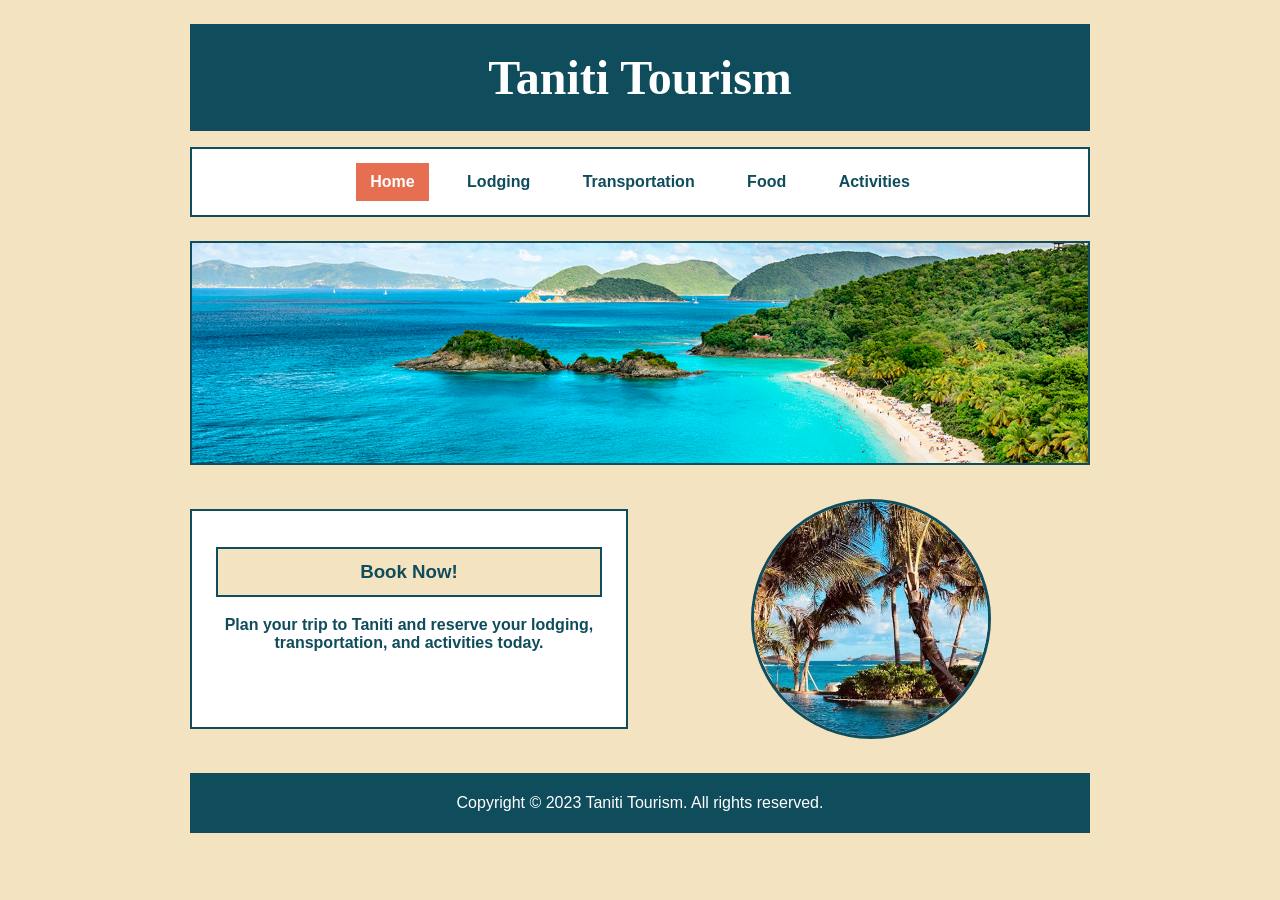
<file: index.html>
<!DOCTYPE html>
<html lang="en">
<head>
  <meta charset="UTF-8">
  <meta name="viewport" content="width=device-width, initial-scale=1.0">
  <title>Taniti Tourism - Home</title>
  <link rel="stylesheet" href="styles.css">
</head>

<body>
  <div class="page-wrapper">

    <header class="main-header">
      <h1>Taniti Tourism</h1>
    </header>

    <nav class="main-navigation">
      <a href="index.html" class="active">Home</a>
      <a href="lodging.html">Lodging</a>
      <a href="transportation.html">Transportation</a>
      <a href="food.html">Food</a>
      <a href="activities.html">Activities</a>
    </nav>

    <main class="main-content">

      <section class="hero-section">
        <img src="images/island-hero.jpg" alt="Taniti Island" class="hero-image">

      </section>

      <section class="lower-content">

        <aside class="sub-navigation">
          <h3><a href="booking.html">Book Now!</a></h3>
          <p>Plan your trip to Taniti and reserve your lodging, transportation, and activities today.</p>
        </aside>

        <section class="picture-area">
          <div class="picture-placeholder">
            <img src="images/palmtrees.jpg" alt="Palm Trees" class="picture-image">
          </div>
        </section>

      </section>

    </main>

    <footer class="main-footer">
      <p>Copyright &copy; 2023 Taniti Tourism. All rights reserved.</p>
    </footer>

  </div>
</body>
</html>
</file>
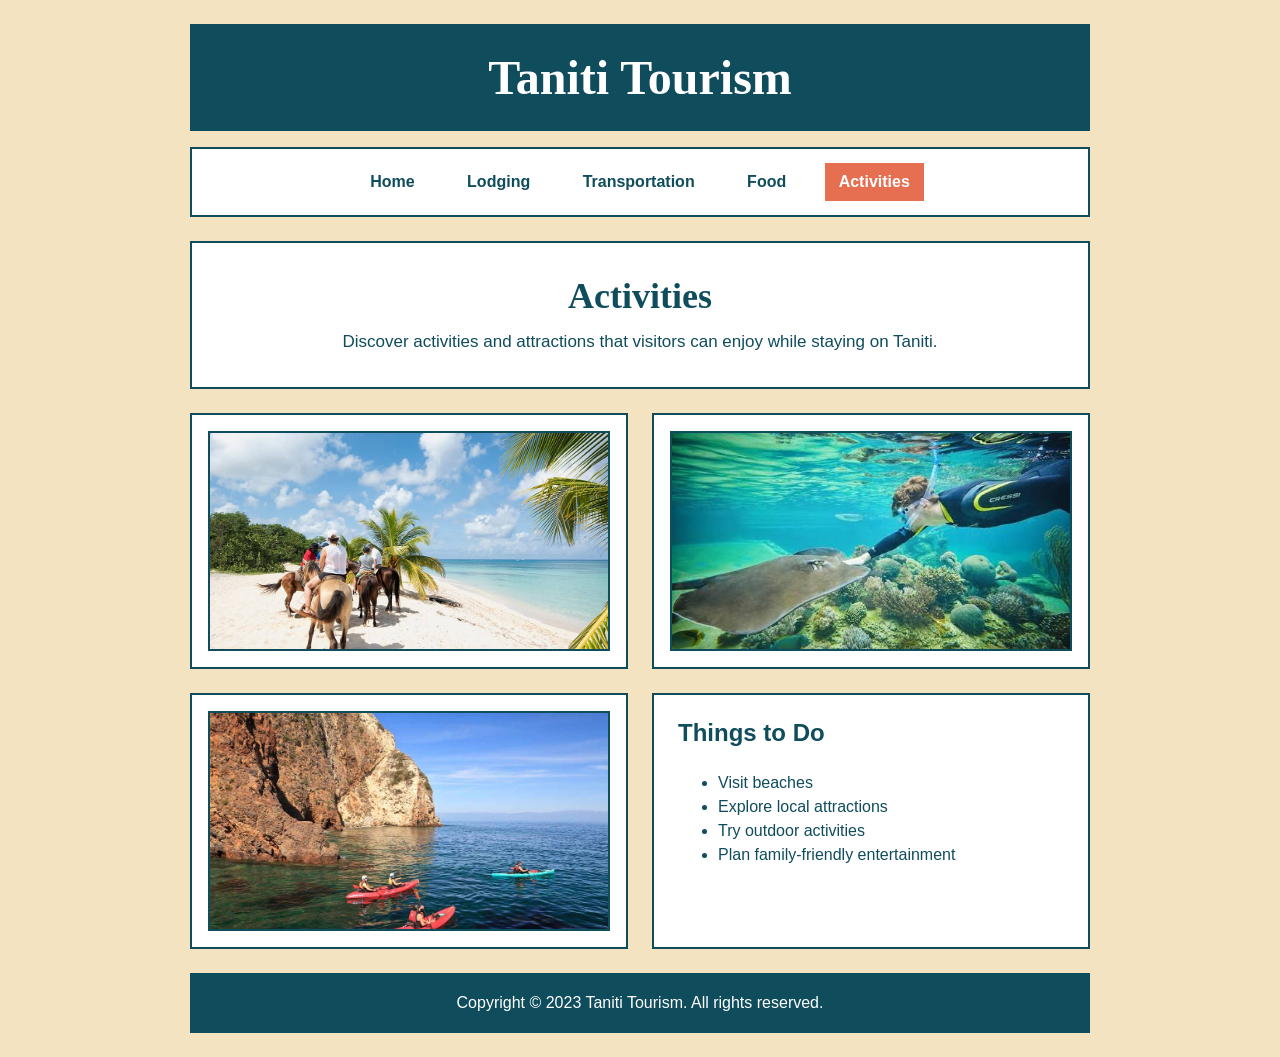
<file: activities.html>
<!DOCTYPE html>
<html lang="en">
<head>
  <meta charset="UTF-8">
  <meta name="viewport" content="width=device-width, initial-scale=1.0">
  <title>Taniti Tourism - Activities</title>
  <link rel="stylesheet" href="styles.css">
</head>

<body>
  <div class="page-wrapper">

    <header class="main-header">
      <h1>Taniti Tourism</h1>
    </header>

    <nav class="main-navigation">
      <a href="index.html">Home</a>
      <a href="lodging.html">Lodging</a>
      <a href="transportation.html">Transportation</a>
      <a href="food.html">Food</a>
      <a href="activities.html" class="active">Activities</a>
    </nav>

    <main class="main-content">

      <section class="page-title-section">
        <h2>Activities</h2>
        <p>
          Discover activities and attractions that visitors can enjoy while staying
          on Taniti.
        </p>
      </section>

      <section class="content-grid">
        <section class="image-card">
          <img src="images/beach.jpg" alt="Beach activity" class="page-image">
        </section>

        <section class="image-card">
          <img src="images/snorkeling.jpg" alt="Outdoor activity" class="page-image">
        </section>
      </section>

      <section class="content-grid">
        <section class="image-card">
          <img src="images/activity.jpg" alt="Taniti activity" class="page-image">
        </section>

        <article class="content-card">
          <h3>Things to Do</h3>
          <ul>
            <li>Visit beaches</li>
            <li>Explore local attractions</li>
            <li>Try outdoor activities</li>
            <li>Plan family-friendly entertainment</li>
          </ul>
        </article>
      </section>

    </main>

    <footer class="main-footer">
      <p>Copyright &copy; 2023 Taniti Tourism. All rights reserved.</p>
    </footer>

  </div>
</body>
</html>
</file>
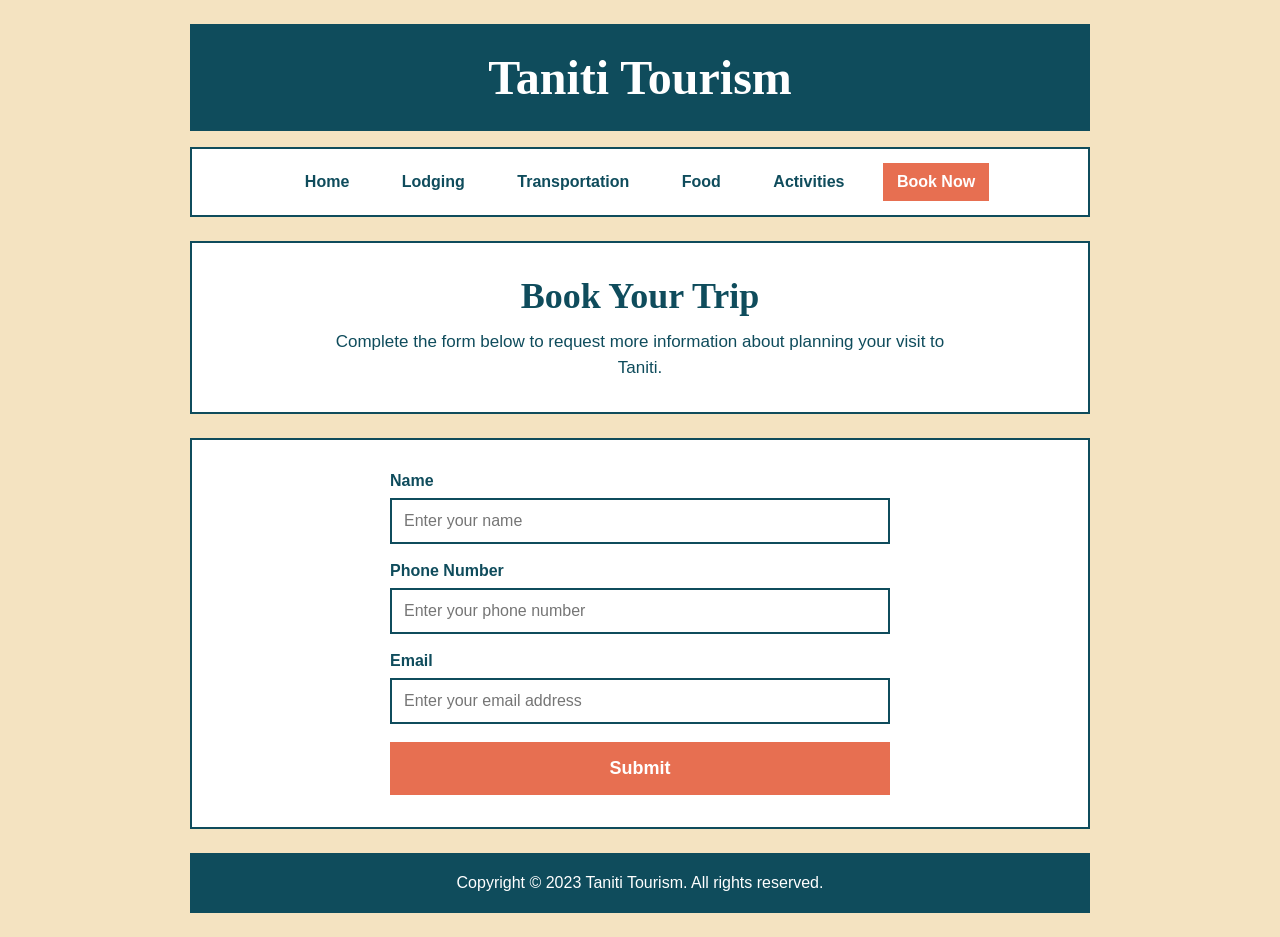
<file: booking.html>
<!DOCTYPE html>
<html lang="en">
<head>
  <meta charset="UTF-8">
  <meta name="viewport" content="width=device-width, initial-scale=1.0">
  <title>Taniti Tourism - Booking</title>
  <link rel="stylesheet" href="styles.css">
  <script src="booking.js" defer></script>
</head>

<body>
  <div class="page-wrapper">

    <header class="main-header">
      <h1>Taniti Tourism</h1>
    </header>

    <nav class="main-navigation">
      <a href="index.html">Home</a>
      <a href="lodging.html">Lodging</a>
      <a href="transportation.html">Transportation</a>
      <a href="food.html">Food</a>
      <a href="activities.html">Activities</a>
      <a href="booking.html" class="active">Book Now</a>
    </nav>

    <main class="main-content">

      <section class="page-title-section">
        <h2>Book Your Trip</h2>
        <p>
          Complete the form below to request more information about planning your visit to Taniti.
        </p>
      </section>

      <section class="booking-form-section">
        <form class="booking-form" id="booking-form">

          <label for="name">Name</label>
          <input 
            type="text" 
            id="name" 
            name="name" 
            placeholder="Enter your name" 
            required>

          <label for="phone">Phone Number</label>
          <input 
            type="tel" 
            id="phone" 
            name="phone" 
            placeholder="Enter your phone number"
            required
          >

          <label for="email">Email</label>
          <input 
            type="email" 
            id="email" 
            name="email" 
            placeholder="Enter your email address"
            required
          >

          <button type="submit">Submit</button>

        </form>
      </section>

    </main>

    <footer class="main-footer">
      <p>Copyright &copy; 2023 Taniti Tourism. All rights reserved.</p>
    </footer>

  </div>
</body>
</html>
</file>
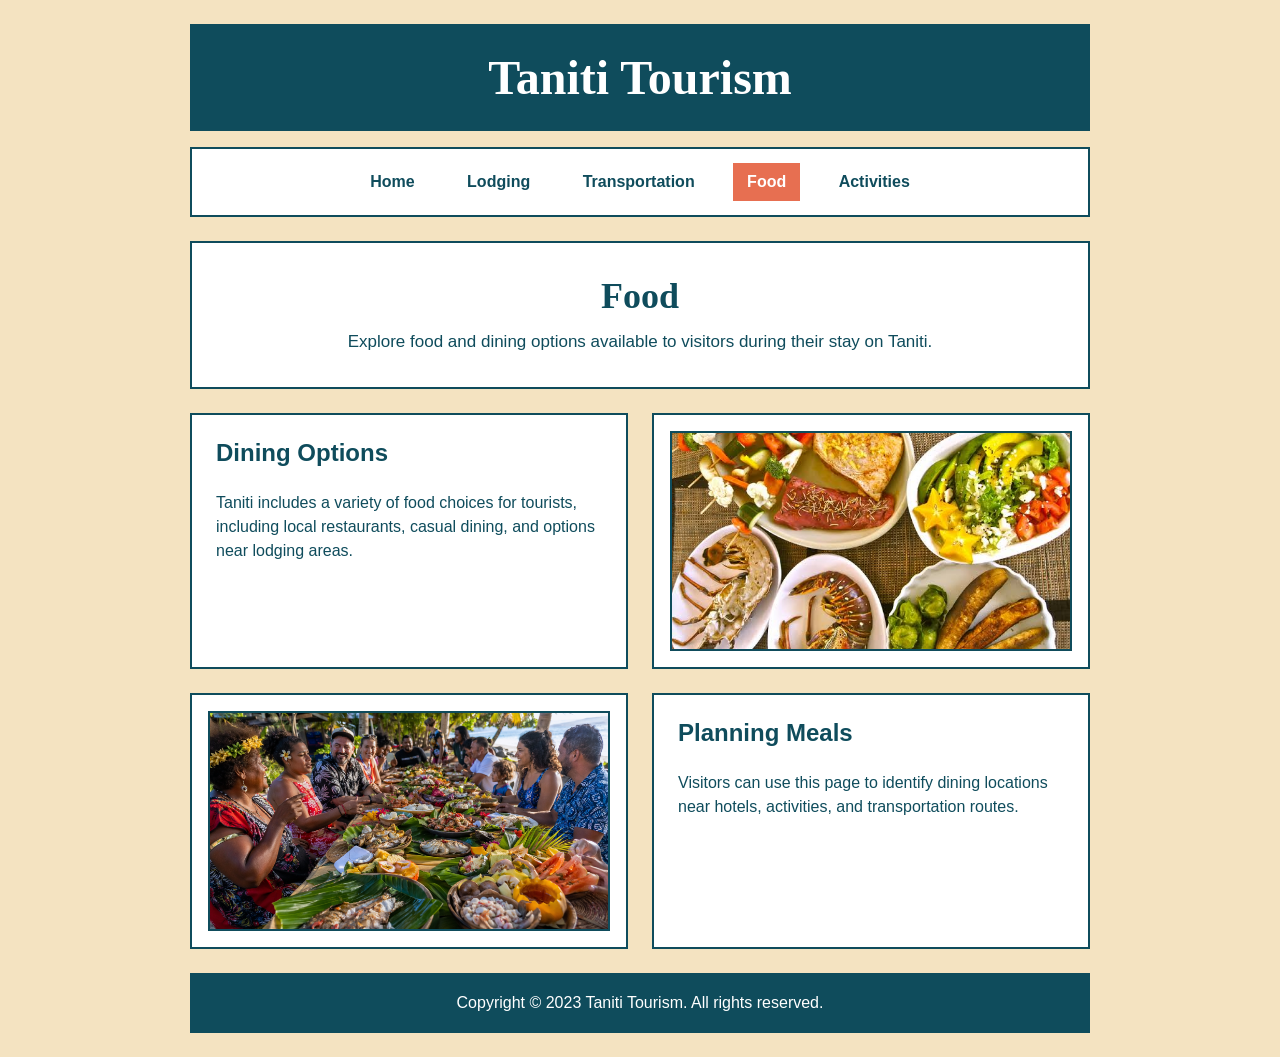
<file: food.html>
<!DOCTYPE html>
<html lang="en">
<head>
  <meta charset="UTF-8">
  <meta name="viewport" content="width=device-width, initial-scale=1.0">
  <title>Taniti Tourism - Food</title>
  <link rel="stylesheet" href="styles.css">
</head>

<body>
  <div class="page-wrapper">

    <header class="main-header">
      <h1>Taniti Tourism</h1>
    </header>

    <nav class="main-navigation">
      <a href="index.html">Home</a>
      <a href="lodging.html">Lodging</a>
      <a href="transportation.html">Transportation</a>
      <a href="food.html" class="active">Food</a>
      <a href="activities.html">Activities</a>
    </nav>

    <main class="main-content">

      <section class="page-title-section">
        <h2>Food</h2>
        <p>
          Explore food and dining options available to visitors during their stay
          on Taniti.
        </p>
      </section>

      <section class="content-grid">
        <article class="content-card">
          <h3>Dining Options</h3>
          <p>
            Taniti includes a variety of food choices for tourists, including local
            restaurants, casual dining, and options near lodging areas.
          </p>
        </article>

        <section class="image-card">
          <img src="images/food.jpg" alt="Food on Taniti" class="page-image">
        </section>
      </section>

      <section class="content-grid">
        <section class="image-card">
          <img src="images/restaurant.png" alt="Restaurant on Taniti" class="page-image">
        </section>

        <article class="content-card">
          <h3>Planning Meals</h3>
          <p>
            Visitors can use this page to identify dining locations near hotels,
            activities, and transportation routes.
          </p>
        </article>
      </section>

    </main>

    <footer class="main-footer">
      <p>Copyright &copy; 2023 Taniti Tourism. All rights reserved.</p>
    </footer>

  </div>
</body>
</html>
</file>
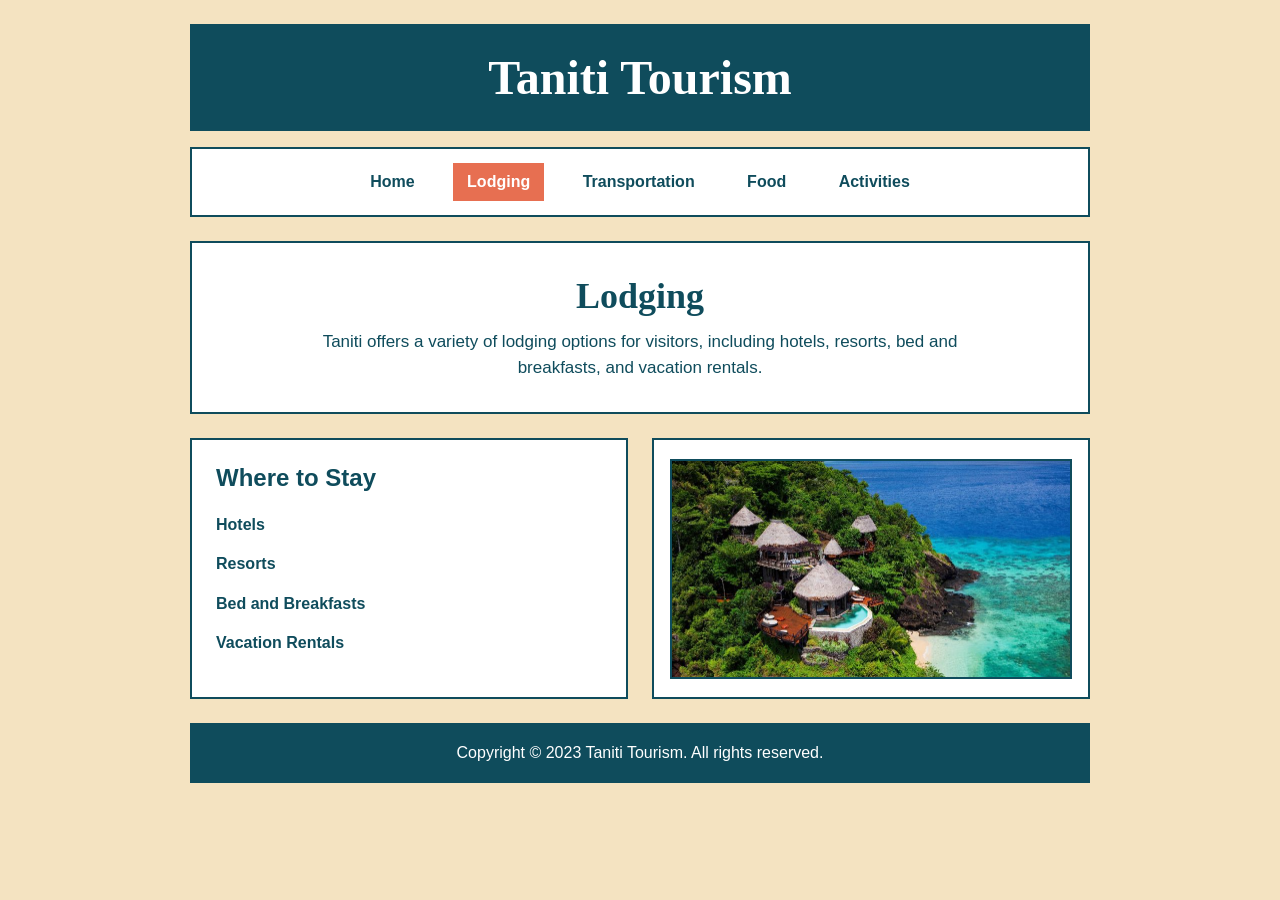
<file: lodging.html>
<!DOCTYPE html>
<html lang="en">
<head>
  <meta charset="UTF-8">
  <meta name="viewport" content="width=device-width, initial-scale=1.0">
  <title>Taniti Tourism - Lodging</title>
  <link rel="stylesheet" href="styles.css">
</head>

<body>
  <div class="page-wrapper">

    <header class="main-header">
      <h1>Taniti Tourism</h1>
    </header>

    <nav class="main-navigation">
      <a href="index.html">Home</a>
      <a href="lodging.html" class="active">Lodging</a>
      <a href="transportation.html">Transportation</a>
      <a href="food.html">Food</a>
      <a href="activities.html">Activities</a>
    </nav>

    <main class="main-content">

      <section class="page-title-section">
        <h2>Lodging</h2>
        <p>
          Taniti offers a variety of lodging options for visitors, including hotels,
          resorts, bed and breakfasts, and vacation rentals.
        </p>
      </section>

      <section class="content-grid">
        <article class="content-card">
          <h3>Where to Stay</h3>
          <h4>Hotels</h4>
          <h4>Resorts</h4>
          <h4>Bed and Breakfasts</h4>
          <h4>Vacation Rentals</h4>
        </article>
        <section class="image-card">
          <img src="images/lodging.jpg" alt="Taniti lodging" class="page-image">
        </section>




    </main>

    <footer class="main-footer">
      <p>Copyright &copy; 2023 Taniti Tourism. All rights reserved.</p>
    </footer>

  </div>
</body>
</html>
</file>
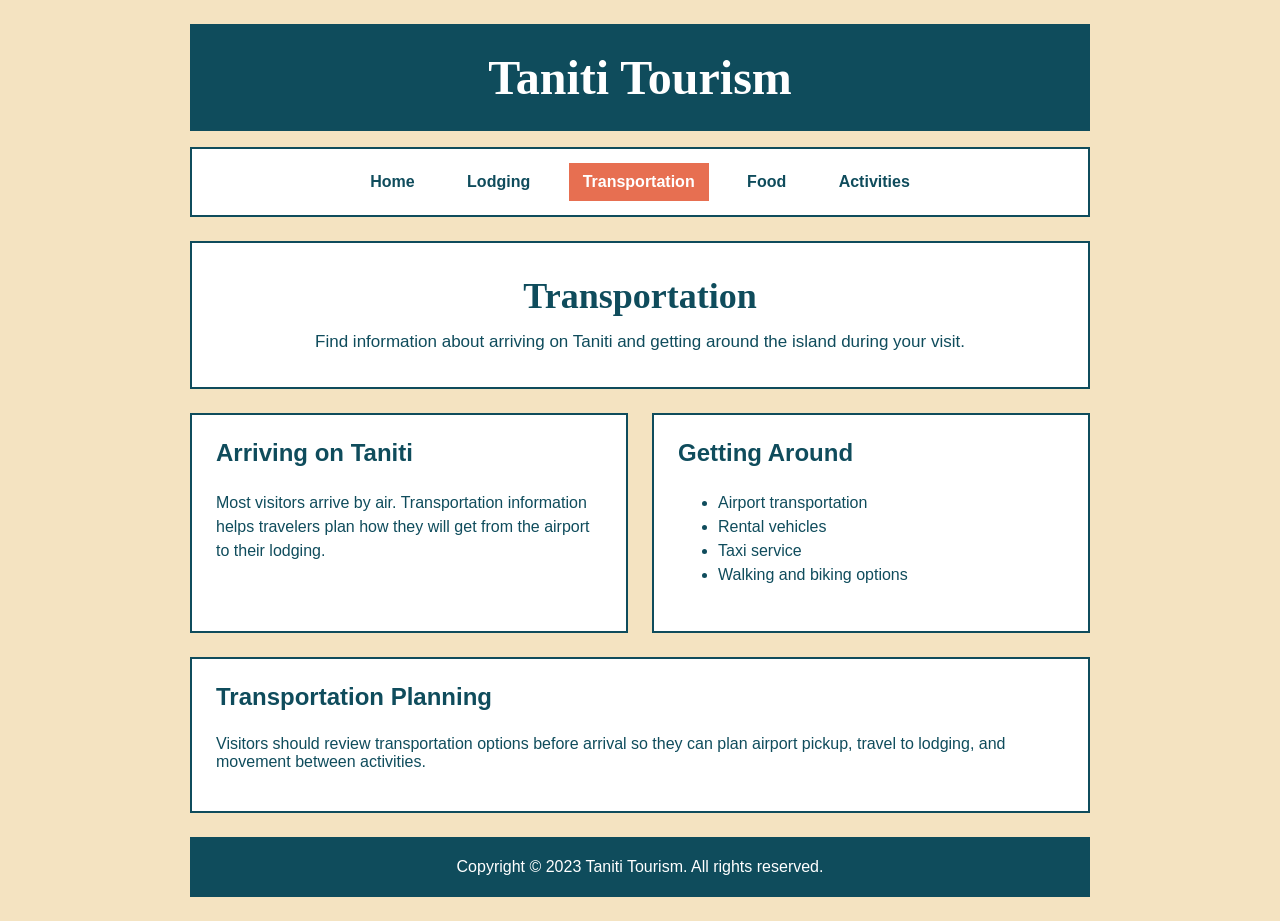
<file: transportation.html>
<!DOCTYPE html>
<html lang="en">
<head>
  <meta charset="UTF-8">
  <meta name="viewport" content="width=device-width, initial-scale=1.0">
  <title>Taniti Tourism - Transportation</title>
  <link rel="stylesheet" href="styles.css">
</head>

<body>
  <div class="page-wrapper">

    <header class="main-header">
      <h1>Taniti Tourism</h1>
    </header>

    <nav class="main-navigation">
      <a href="index.html">Home</a>
      <a href="lodging.html">Lodging</a>
      <a href="transportation.html" class="active">Transportation</a>
      <a href="food.html">Food</a>
      <a href="activities.html">Activities</a>
    </nav>

    <main class="main-content">

      <section class="page-title-section">
        <h2>Transportation</h2>
        <p>
          Find information about arriving on Taniti and getting around the island
          during your visit.
        </p>
      </section>

      <section class="content-grid">
        <article class="content-card">
          <h3>Arriving on Taniti</h3>
          <p>
            Most visitors arrive by air. Transportation information helps travelers
            plan how they will get from the airport to their lodging.
          </p>
        </article>

        <article class="content-card">
          <h3>Getting Around</h3>
          <ul>
            <li>Airport transportation</li>
            <li>Rental vehicles</li>
            <li>Taxi service</li>
            <li>Walking and biking options</li>
          </ul>
        </article>
      </section>

      <section class="full-width-card">
        <h3>Transportation Planning</h3>
        <p>
          Visitors should review transportation options before arrival so they can
          plan airport pickup, travel to lodging, and movement between activities.
        </p>
      </section>

    </main>

    <footer class="main-footer">
      <p>Copyright &copy; 2023 Taniti Tourism. All rights reserved.</p>
    </footer>

  </div>
</body>
</html>
</file>
<file: styles.css>
:root {
  --primary: #0F4C5C;
  --secondary: #F4E3C1;
  --accent: #E76F51;
}

* {
  box-sizing: border-box;
}

body {
  margin: 0;
  font-family: Arial, Helvetica, sans-serif;
  background-color: var(--secondary);
  color: var(--primary);
}

.page-wrapper {
  width: 100%;
  min-height: 100vh;
  padding: 24px;
}


.main-header {
  width: 100%;
  max-width: 900px;
  margin: 0 auto 16px auto;
  padding: 24px;
  background-color: var(--primary);
  color: white;
  text-align: center;
  border: 2px solid var(--primary);
}

.main-header h1 {
    margin: 0;
    font-size: 48px;
    font-family: "Brush Script MT", "Segoe Script", cursive;
}


.main-navigation {
  width: 100%;
  max-width: 900px;
  margin: 0 auto 24px auto;
  padding: 14px;
  background-color: white;
  border: 2px solid var(--primary);
  text-align: center;
}

.main-navigation a {
  display: inline-block;
  margin: 0 10px;
  padding: 10px 14px;
  color: var(--primary);
  text-decoration: none;
  font-weight: bold;
}

.main-navigation a:hover,
.main-navigation a.active {
  background-color: var(--accent);
  color: white;
}


.main-content {
  width: 100%;
  max-width: 900px;
  margin: 0 auto;
}


.hero-section {
  position: relative;
  min-height: 220px;
  padding: 0;
  margin-bottom: 24px;
  background-color: white;
  border: 2px solid var(--primary);
  text-align: center;
  overflow: hidden;
}

.hero-image {
  display: block;
  width: 100%;
  height: 220px;
  object-fit: cover;
  margin: 0;
}

.hero-section h2 {
  position: absolute;
  left: 50%;
  top: 50%;
  z-index: 1;
  width: 90%;
  margin: 0;
  transform: translate(-50%, -50%);
  font-family: "Brush Script MT", "Segoe Script", cursive;
  font-size: 32px;
  font-weight: normal;
  color: white;
  text-align: center;
  text-shadow: 0 3px 10px rgba(0, 0, 0, 0.75);
}

.hero-section p {
  max-width: 600px;
  margin: 0 auto;
  font-size: 18px;
  line-height: 1.5;
}


.lower-content {
  display: grid;
  grid-template-columns: 1fr 1fr;
  gap: 24px;
  align-items: center;
  margin-bottom: 24px;
}


.sub-navigation {
  min-height: 220px;
  padding: 24px;
  background-color: white;
  border: 2px solid var(--primary);
  text-align: center;
}

.sub-navigation h3 {
  margin-top: 0;
  text-align: center;
}

.sub-navigation p{
    max-width: 400px;
    margin: 0 auto 12px auto;
    font-size: 16px;
    font-weight: bold;
}

.sub-navigation a {
  display: block;
  margin: 12px 0;
  padding: 12px;
  background-color: var(--secondary);
  color: var(--primary);
  text-decoration: none;
  font-weight: bold;
  border: 2px solid var(--primary);
  text-align: center;
}

.sub-navigation a:hover {
  background-color: var(--accent);
  color: white;
}


.picture-area {
  display: flex;
  justify-content: center;
  align-items: center;
  min-height: 260px;
}

.picture-placeholder {
  width: 240px;
  height: 240px;
  border-radius: 50%;
  border: 3px solid var(--primary);
  background-color: white;
  display: flex;
  justify-content: center;
  align-items: center;
}

.picture-placeholder img {
  width: 100%;
  height: 100%;
  border-radius: 50%;
  object-fit: cover;
}

.picture-placeholder p {
  font-weight: bold;
  font-size: 20px;
}

.main-footer {
  width: 100%;
  max-width: 900px;
  margin: 0 auto;
  padding: 18px;
  background-color: var(--primary);
  color: white;
  text-align: center;
  border: 3px solid var(--primary);
}

.main-footer p {
  margin: 0;
}

/*Mobile*/
@media screen and (max-width: 700px) {
  .lower-content {
    grid-template-columns: 1fr;
  }

  .main-navigation a {
    display: block;
    margin: 8px 0;
  }

  .picture-placeholder {
    width: 200px;
    height: 200px;
  }
}

.page-title-section {
  width: 100%;
  max-width: 900px;
  margin: 0 auto 24px auto;
  padding: 32px;
  background-color: white;
  border: 2px solid var(--primary);
  text-align: center;
}

.page-title-section h2 {
  margin: 0;
  font-size: 36px;
  font-family: "Brush Script MT", "Segoe Script", cursive;
  color: var(--primary);
}

.page-title-section p {
  max-width: 650px;
  margin: 12px auto 0 auto;
  font-size: 17px;
  line-height: 1.5;
}

.content-grid {
  display: grid;
  grid-template-columns: 1fr 1fr;
  gap: 24px;
  margin-bottom: 24px;
}

.content-card {
  background-color: white;
  border: 2px solid var(--primary);
  padding: 24px;
  min-height: 220px;
}

.content-card h3 {
  margin-top: 0;
  color: var(--primary);
  font-size: 24px;
}

.content-card p,
.content-card li {
  font-size: 16px;
  line-height: 1.5;
}

.image-card {
  background-color: white;
  border: 2px solid var(--primary);
  padding: 16px;
  min-height: 220px;
  display: flex;
  justify-content: center;
  align-items: center;
}

.page-image {
  width: 100%;
  height: 220px;
  object-fit: cover;
  border: 2px solid var(--primary);
}

.full-width-card {
  background-color: white;
  border: 2px solid var(--primary);
  padding: 24px;
  margin-bottom: 24px;
}

.full-width-card h3 {
  margin-top: 0;
  color: var(--primary);
  font-size: 24px;
}

.callout-box {
  background-color: var(--secondary);
  border: 2px solid var(--primary);
  padding: 16px;
  margin-top: 16px;
  font-weight: bold;
}

@media screen and (max-width: 700px) {
  .content-grid {
    grid-template-columns: 1fr;
  }

  .page-title-section h2 {
    font-size: 30px;
  }
}

.booking-form-section {
  width: 100%;
  max-width: 900px;
  margin: 0 auto 24px auto;
  padding: 32px;
  background-color: white;
  border: 2px solid var(--primary);
}

.booking-form {
  max-width: 500px;
  margin: 0 auto;
}

.booking-form label {
  display: block;
  margin-bottom: 8px;
  font-weight: bold;
  color: var(--primary);
}

.booking-form input {
  width: 100%;
  padding: 12px;
  margin-bottom: 18px;
  border: 2px solid var(--primary);
  font-size: 16px;
}

.booking-form button {
  width: 100%;
  padding: 14px;
  background-color: var(--accent);
  color: white;
  border: 2px solid var(--accent);
  font-size: 18px;
  font-weight: bold;
  cursor: pointer;
}

.booking-form button:hover {
  background-color: var(--primary);
  border-color: var(--primary);
}
</file>
